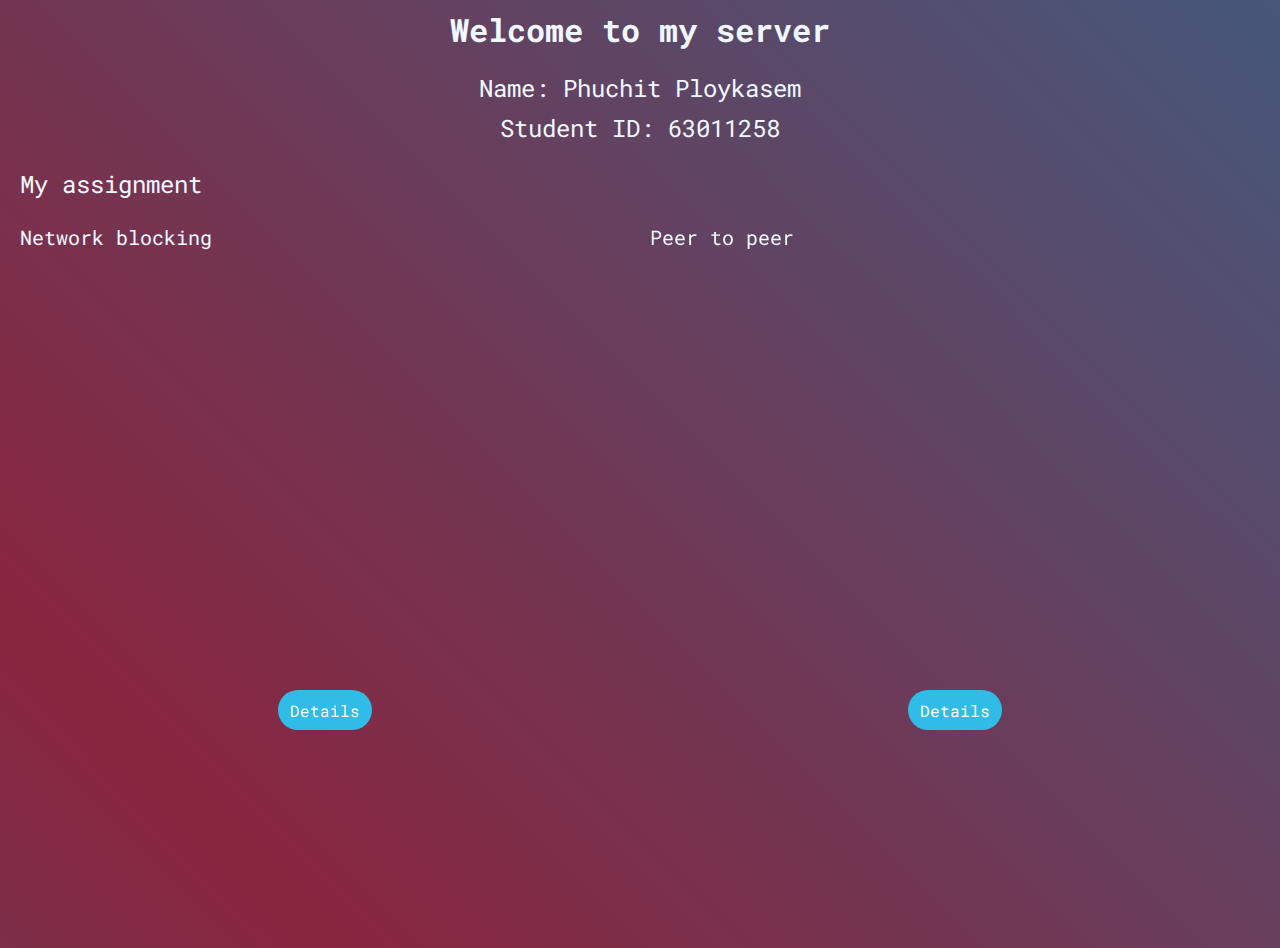
<file: index.html>
<html>

<head>
    <title>SWSC</title>
    <link rel="stylesheet" href="style.css">
    <link rel="stylesheet" href="https://cdnjs.cloudflare.com/ajax/libs/font-awesome/4.7.0/css/font-awesome.min.css">
</head>
<link href='https://fonts.googleapis.com/css?family=Roboto Mono' rel='stylesheet'>

<body class="container">
    <h1 class="b">Welcome to my server</h1>
    <div class="intro">
        <p class="a">Name: Phuchit Ploykasem</p>
        <p class="a">Student ID: 63011258</p>
    </div>
    <div class="assignmentContainer">
        <p class="assignment">My assignment</p>
        <div class="videoWrapper">
            <div class="videoContainer">
                <p class="vdoHeader">Network blocking</p>
                <iframe width="100%" height="400" source src="https://youtube.com/embed/IrlwhbJzZlA" style="border: 0; border-radius: 20px;"></iframe>
                <div class="buttonContainer">
                    <button class="button" onclick="window.location.href='network-blocking.html'">Details</button>
                </div>
            </div>
            <div class="videoContainer">
                <p class="vdoHeader">Peer to peer</p>
                <iframe width="100%" height="400" source src="https://youtube.com/embed/f7BlvU5ZtAU" style="border: 0; border-radius: 20px;"></iframe>
                <div class="buttonContainer">
                    <button class="button" onclick="window.location.href='peer.html'">Details</button>
                </div>
            </div>
        </div>
    </div>

</body>

</html>
</file>
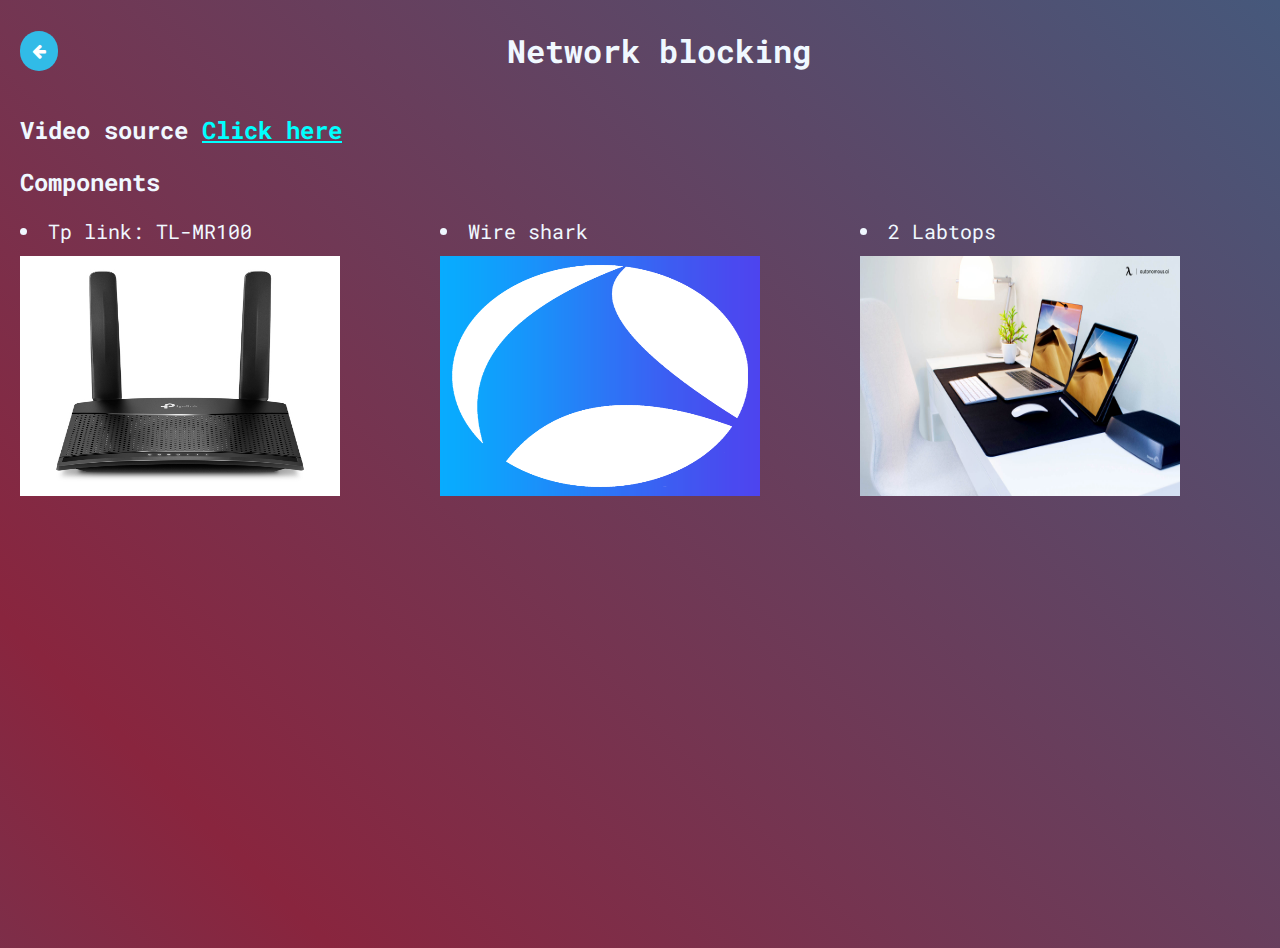
<file: network-blocking.html>
<html>

<head>
    <title>Network blocking</title>
    <link rel="stylesheet" href="style.css">
    <link rel="stylesheet" href="https://cdnjs.cloudflare.com/ajax/libs/font-awesome/4.7.0/css/font-awesome.min.css">
</head>
<link href='https://fonts.googleapis.com/css?family=Roboto Mono' rel='stylesheet'>

<body class="container">
    <div class="headerContainer">
        <button class="button" onclick="history.back()"><i class="fa fa-arrow-left"></i></button>
        <h1 class="b2">Network blocking</h1>
    </div>
    <h2 class="c">Video source <a
            href="https://drive.google.com/file/d/10X5KQ4GCxZBowc4SB5-ipsG2ALU_qLMD/view?usp=drive_link"
            style="color: aqua;">Click here</a></h1>
        <h2 class="c">Components</h2>
        <div class="c3">
            <div class="componentContainer">
                <li class="d">Tp link: TL-MR100</li>
                <img src="tp-link.jpg" alt="TL-MR100" width="320" height="240">
            </div>
            <div class="componentContainer">
                <li class="d">Wire shark</li>
                <img src="wireShark.png" alt="wireShark" width="320" height="240">
            </div>
            <div class="componentContainer">
                <li class="d">2 Labtops</li>
                <img src="laptops.jpg" alt="laptop" width="320" height="240">
            </div>
        </div>
</body>

</html>
</file>
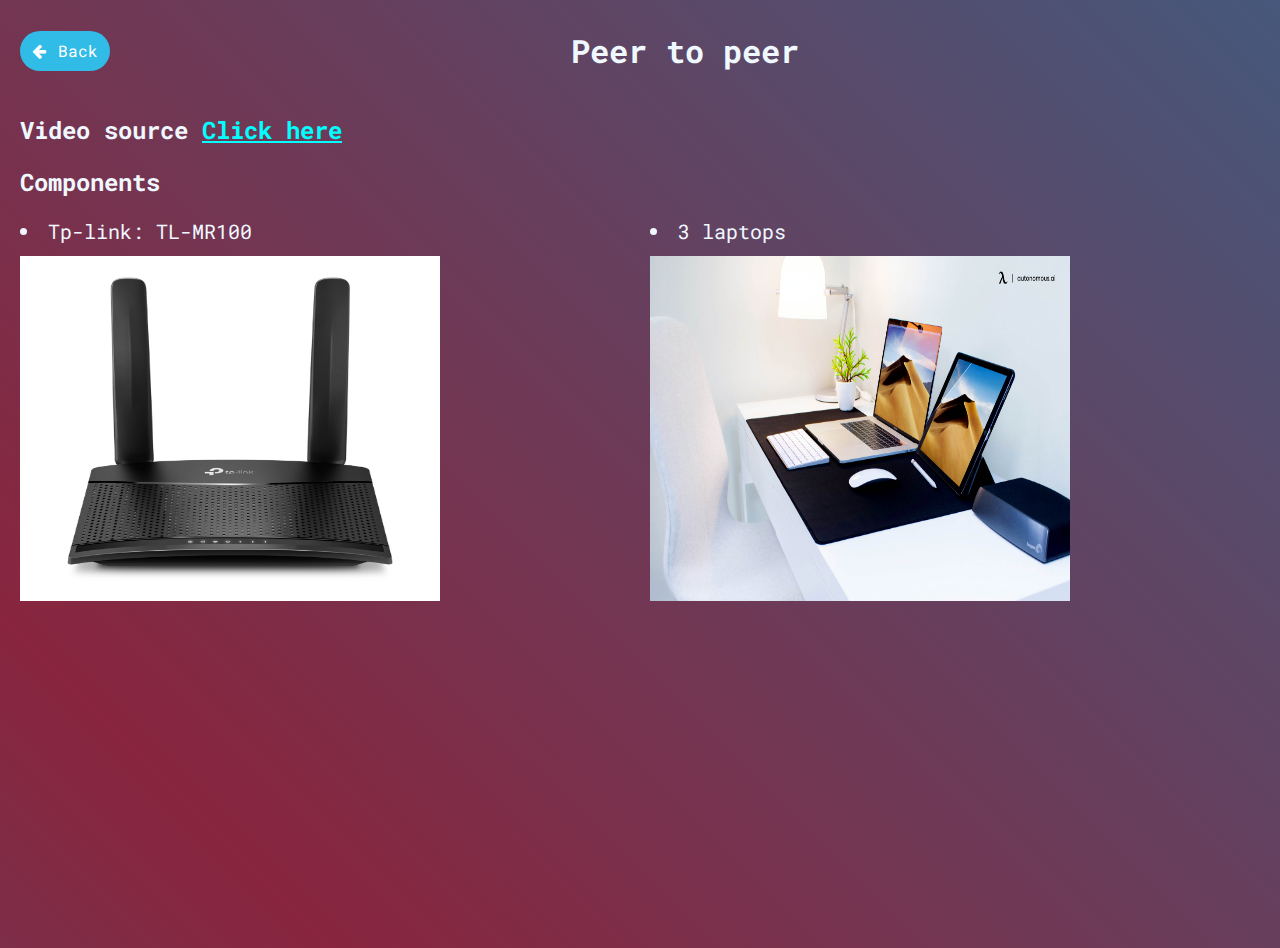
<file: peer.html>
<html>

<head>
    <title>Peer to peer</title>
    <link rel="stylesheet" href="style.css">
    <link rel="stylesheet" href="https://cdnjs.cloudflare.com/ajax/libs/font-awesome/4.7.0/css/font-awesome.min.css">
</head>
<link href='https://fonts.googleapis.com/css?family=Roboto Mono' rel='stylesheet'>

<body class="container">
    <div class="headerContainer">
        <button class="button" onclick="history.back()"><i class="fa fa-arrow-left"></i>Back</button>
        <h1 class="b2">Peer to peer</h1>
    </div>
    <h2 class="c">Video source
        <a href="https://drive.google.com/file/d/1f_5fNgMHezBhFGlEyl8qN_K9ZV8pa_nP/view"
            style="color: aqua;">Click here</a>
    </h2>
    <h2 class="c">Components</h2>
    <div class="c3">
        <div class="componentContainer">
            <li class="d">Tp-link: TL-MR100</li>
            <img src="tp-link.jpg" alt="TL-MR100" width="420" height="345">
        </div>
        <div class="componentContainer">
            <li class="d">3 laptops</li>
            <img src="laptops.jpg" alt="wireShark" width="420" height="345">
        </div>
    </div>
</body>

</html>
</file>
<file: style.css>
html {
    width: 100%;
    margin: 0;
    padding: 0;
}

body {
    position: relative;
    width: 60%;
    margin-left: auto;
    margin-right: auto;
    margin-bottom: 40px;
    /* padding: 0; */
    font-family: 'Roboto Mono';
    color: aliceblue;
    /* gap: 24px; */
    /* overflow-x: hidden; */
}

.intro {
    display: flex;
    flex-direction: column;
    gap: 8px;
}

.container {
    height: 100vh;
    width: 100%;
    background: linear-gradient(45deg, #3a6186, #89253e, #3a6186, #89253e);
    background-size: 300% 300%;
    animation: color 8s ease-in-out infinite;
}

@keyframes color {
    0% {
        background-position: 0 50%;
    }

    50% {
        background-position: 100% 50%;
    }

    100% {
        background-position: 0% 50%;
    }
}

.a {
    font-size: 24px;
    margin: 0;
    text-align: center;
}

.b {
    text-align: center;
    justify-content: center;
}
.c3 {
    display: flex;
    flex-direction: row;
    margin-left: 20px;
    margin-right: 20px;
    padding: 0;
    gap: 20px;
}
.c {
    margin-left: 20px;
    margin-right: 20px;
}
.c2 {
    margin: 0;
    padding: 0;
}

.b2 {
    flex: 1;
    text-align: center;
    justify-content: center;
}

.d {
    font-size: 20px;
}

.buttonContainer {
    display: flex;
    justify-content: center;
    align-items: center;
    width: 100%;
}

.button {
    display: flex;
    flex-direction: row;
    justify-content: center;
    align-items: center;
    gap: 12px;
    height: 40px;
    padding-left: 12px;
    padding-right: 12px;
    background-color: #31BBE7;
    color: #fff;
    font-size: 16px;
    font-family: 'Roboto Mono';
    border: none;
    border-radius: 24px;
}

.headerContainer {
    display: flex;
    flex: 1;
    flex-direction: row;
    gap: 20;
    align-items: center;
    justify-content: center;
    margin-left: 20px;
    margin-right: 20px;
}

.assignmentContainer {
    margin-left: 20px;
    margin-right: 20px;
    padding: 0px;
    gap: 20px;
}

.assignment {
    font-size: 24px;
}

.vdoHeader {
    font-size: 20px;
    padding: 0;
    margin: 0;
}

.videoContainer {
    display: flex;
    width: 100%;
    flex-direction: column;
    align-items: flex-start;
    padding: 0px;
    gap: 20px;
    flex: 1;
}

.videoWrapper {
    display: flex;
    flex-direction: row;
    flex: 1;
    flex-direction: row;
    gap: 20px;
}

.componentContainer {
    display: flex;
    flex-direction: column;
    gap: 12px;
    flex: 1;
}
</file>
